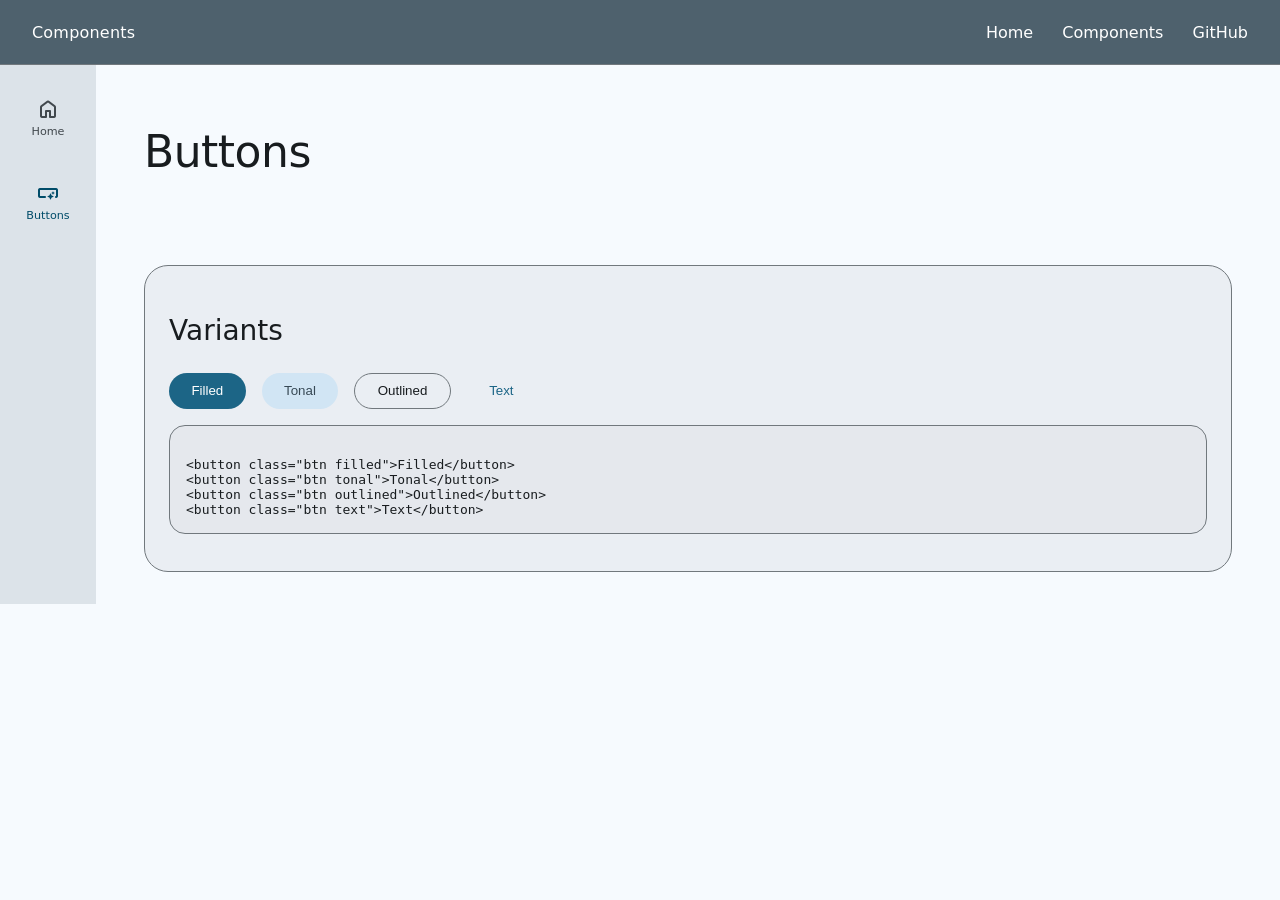
<file: components/buttons.html>
<!DOCTYPE html>
<html lang="en">
<head>
  <meta charset="UTF-8">
  <title>Buttons | Components</title>

  <link rel="stylesheet" href="../assets/css/styles.css">
  <link href="https://fonts.googleapis.com/css2?family=Material+Symbols+Rounded" rel="stylesheet" />
</head>

<body>

<header class="top-bar">
  <span class="title">Components</span>
  <nav>
    <a href="../index.html">Home</a>
    <a href="../components/buttons.html">Components</a>
    <a href="https://github.com/danielcoons">GitHub</a>
  </nav>
</header>

<div class="app">

  <aside class="nav-rail">

    <a href="../index.html" class="nav-item">
      <span class="material-symbols-rounded">home</span>
      <span class="label">Home</span>
    </a>

    <a href="../components/buttons.html" class="nav-item active">
      <span class="material-symbols-rounded">smart_button</span>
      <span class="label">Buttons</span>
    </a>
  </aside>

  <main class="content">

    <h1>Buttons</h1>

    <div class="component-block">
      <h2>Variants</h2>

      <div class="demo-row">
        <button class="btn filled">Filled</button>
        <button class="btn tonal">Tonal</button>
        <button class="btn outlined">Outlined</button>
        <button class="btn text">Text</button>
      </div>

<pre><code>
&lt;button class="btn filled"&gt;Filled&lt;/button&gt;
&lt;button class="btn tonal"&gt;Tonal&lt;/button&gt;
&lt;button class="btn outlined"&gt;Outlined&lt;/button&gt;
&lt;button class="btn text"&gt;Text&lt;/button&gt;
</code></pre>

    </div>

  </main>

</div>

<script src="../assets/js/main.js"></script>

</body>
</html>
</file>
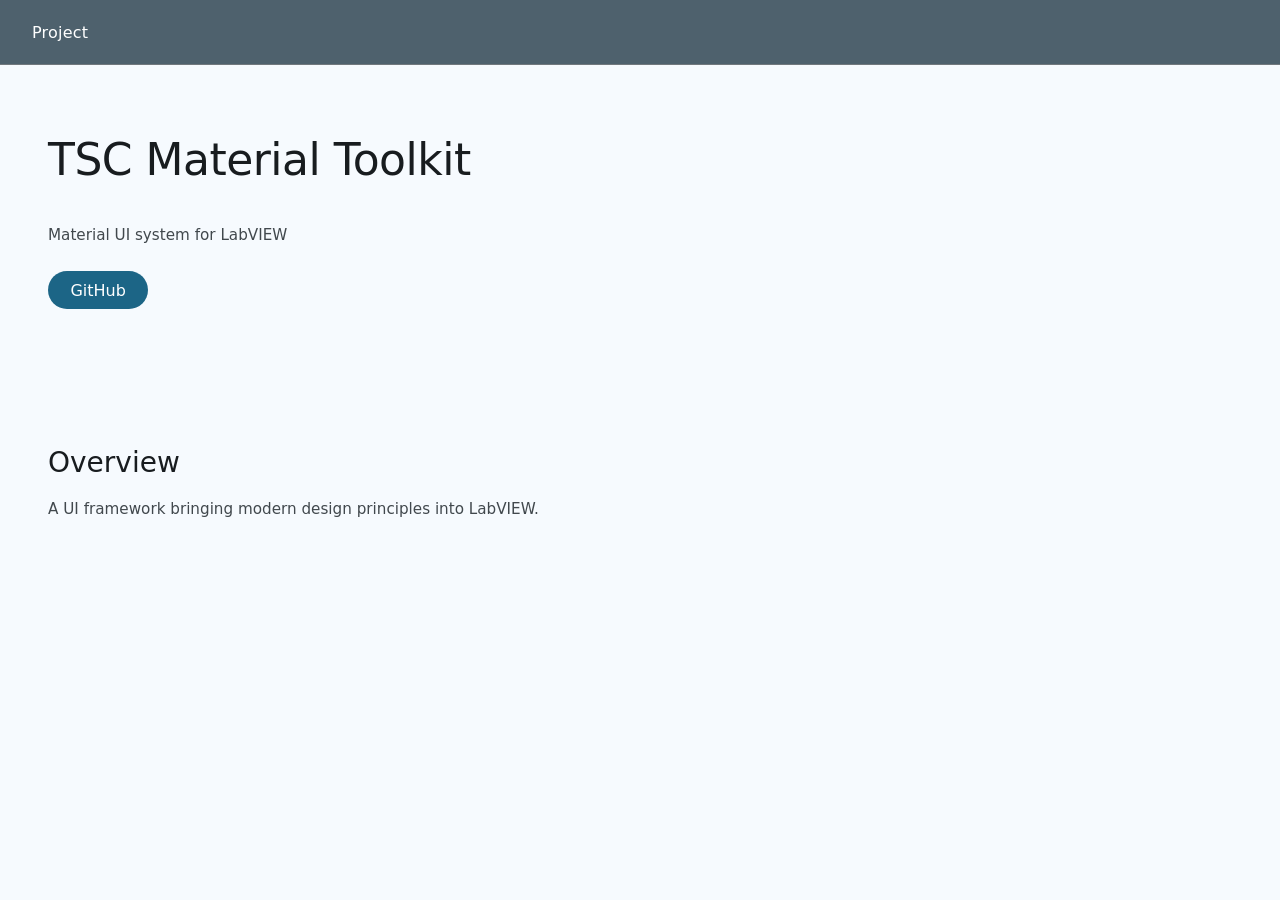
<file: projects/sample-project.html>
<!DOCTYPE html>
<html lang="en">
<head>
  <meta charset="UTF-8">
  <title>Sample Project</title>

  <link rel="stylesheet" href="../assets/css/styles.css">
  <link href="https://fonts.googleapis.com/css2?family=Material+Symbols+Rounded" rel="stylesheet" />
</head>

<body>

<header class="top-bar">
  <span class="title">Project</span>
</header>

<main class="content">

  <section class="project-hero">
    <h1>TSC Material Toolkit</h1>
    <p class="subtitle">Material UI system for LabVIEW</p>

    <div class="cta-row">
      <a href="#" class="btn filled">GitHub</a>
    </div>
  </section>

  <section class="project-section">
    <h2>Overview</h2>
    <p>
      A UI framework bringing modern design principles into LabVIEW.
    </p>
  </section>

</main>

<script src="../assets/js/main.js"></script>

</body>
</html>
</file>
<file: assets/css/styles.css>
/* =========================
   MATERIAL THEME (AUTO LIGHT/DARK)
========================= */

/* LIGHT THEME */
:root {

  /* Primary */
  --primary: #1C6586;
  --on-primary: #FFFFFF;
  --primary-container: #C4E7FF;
  --on-primary-container: #004C69;

  /* Secondary */
  --secondary: #4E616D;
  --on-secondary: #FFFFFF;
  --secondary-container: #D1E5F4;
  --on-secondary-container: #374955;

  /* Tertiary */
  --tertiary: #586421;
  --on-tertiary: #FFFFFF;

  /* Background / Surface */
  --background: #F6FAFE;
  --on-background: #181C1F;

  --surface: #F6FAFE;
  --on-surface: #181C1F;

  --surface-variant: #DCE3E9;
  --on-surface-variant: #41484D;

  --surface-container: #EAEEF3;
  --surface-container-high: #E5E8ED;

  /* Outline */
  --outline: #71787D;

  /* Shape */
  --radius: 24px;

  /* Motion */
 --transition: 0.18s cubic-bezier(0.2, 0, 0, 1);
  
}

/* DARK THEME */
@media (prefers-color-scheme: dark) {
  :root {

    --primary: #90CEF3;
    --on-primary: #00354A;
    --primary-container: #004C69;
    --on-primary-container: #C4E7FF;

    --secondary: #B5C9D7;
    --on-secondary: #20333E;
    --secondary-container: #374955;
    --on-secondary-container: #D1E5F4;

    --tertiary: #BFCE7E;
    --on-tertiary: #2B3400;

    --background: #0F1417;
    --on-background: #DFE3E7;

    --surface: #0F1417;
    --on-surface: #DFE3E7;

    --surface-variant: #41484D;
    --on-surface-variant: #C0C7CD;

    --surface-container: #1C2023;
    --surface-container-high: #262B2E;

    --outline: #8B9297;
  }
}

/* =========================
   BASE
========================= */

body {
  margin: 0;
  font-family: system-ui, -apple-system, sans-serif;
  background: var(--background);
  color: var(--on-background);
}
* {
  transition:
    background-color var(--transition),
    color var(--transition),
    box-shadow var(--transition),
    transform var(--transition),
    border-color var(--transition);
}

/* =========================
   TYPOGRAPHY (M3 SCALE)
========================= */

h1 {
  font-size: 2.75rem;
  font-weight: 500;
  line-height: 1.2;
  letter-spacing: -0.5px;
}

h2 {
  font-size: 1.75rem;
  font-weight: 500;
  line-height: 1.3;
}

h3 {
  font-size: 1.25rem;
  font-weight: 500;
}

p {
  font-size: 0.95rem;
  line-height: 1.6;
  color: var(--on-surface-variant);
}

.title {
  font-weight: 500;
  letter-spacing: 0.2px;
}


/* =========================
   SPACING SYSTEM
========================= */

section {
  margin-bottom: 3.5rem;
}

.card {
  padding: 1.75rem;
}

.card-content {
  gap: 0.6rem;
}

.chip-row {
  margin-top: 1rem;
}

.card-actions {
  margin-top: 1.5rem;
}


section h2 {
  margin-bottom: 1rem;
}

/* =========================
   LINKS
========================= */

a {
  color: var(--primary);
  text-decoration: none;
  font-weight: 500;
  position: relative;
  transition: color var(--transition);
}

a:hover {
  color: var(--on-primary-container);
}

/* Underline animation */
a::after {
  content: "";
  position: absolute;
  left: 0;
  bottom: -2px;
  width: 100%;
  height: 1px;
  background: var(--primary);
  transform: scaleX(0);
  transform-origin: left;
  transition: transform var(--transition);
}

a:hover::after {
  transform: scaleX(1);
}

/* =========================
   TOP BAR
========================= */

.top-bar {
  height: 64px;
  display: flex;
  align-items: center;
  justify-content: space-between;
  padding: 0 2rem;
  background: var(--secondary);
  color: var(--on-secondary);
  border-bottom: 1px solid var(--outline);
}

.top-bar nav a {
  margin-left: 1.5rem;
  color: var(--on-secondary);
  transition: color var(--transition);
}

.top-bar nav a:hover {
  color: var(--on-secondary-container);
}

.top-bar nav a::after {
  content: "";
  position: absolute;
  left: 0;
  bottom: -2px;
  width: 100%;
  height: 1px;
  background: var(--on-secondary);
  transform: scaleX(0);
  transform-origin: left;
  transition: transform var(--transition);
}

/* =========================
   LAYOUT
========================= */

.app {
  display: flex;
}

/* =========================
   NAV RAIL
========================= */

.nav-rail {
  width: 96px;
  background: var(--surface-variant);
  display: flex;
  flex-direction: column;
  align-items: center;
  padding-top: 1rem;
  gap: 0.75rem;
}

.nav-item {
  width: 72px;
  height: 72px;
  border-radius: 24px;
  display: flex;
  flex-direction: column;
  align-items: center;
  justify-content: center;
  text-decoration: none;
  color: var(--on-surface-variant);
  position: relative;
  transition: all var(--transition);
}

.nav-item:hover {
  background: var(--surface-container-high);
  color: var(--on-surface);
}

.nav-item.active {
  color: var(--on-primary-container);
}

.nav-item.active::before {
  width: 56px;
  height: 32px;
  background: var(--primary);
  opacity: 0.9;
}

.btn {
  transition: all var(--transition);
}

.btn:active {
  transform: scale(0.98);
}


/* ICONS */

.material-symbols-rounded {
  font-size: 24px;
  line-height: 1;
}

/* LABEL */

.nav-item .label {
  font-size: 0.7rem;
  margin-top: 4px;
}

/* =========================
   CONTENT
========================= */
.content {
  flex: 1;
  padding: 2rem 3rem;

  display: flex;
  flex-direction: column;
  gap: 2.5rem;
}


/* =========================
   HERO
========================= */

.hero {
  margin-bottom: 2rem;
}

.hero h1 {
  font-size: 2.5rem;
  margin-bottom: 1rem;
}

/* =========================
   GRID
========================= */

.grid {
  display: grid;
  grid-template-columns: repeat(auto-fit, minmax(260px, 1fr));
  gap: 1.5rem;
    margin-top: 1rem;

  /* KEY LINE */
  align-items: stretch;
}

/* =========================
   CARDS
========================= */

.card {
  display: flex;
  flex-direction: column;

  background: var(--surface-container);
  border: 1px solid var(--outline);
  border-radius: var(--radius);
  padding: 1.5rem;

  height: 100%; /* ensures full stretch */
  transition: var(--transition);

  position: relative;
  z-index: 0;
}

.card:hover {
  background: var(--surface-container-high);
   z-index: 1;
}
/* =========================
   ELEVATION
========================= */

.card {
  box-shadow:
    0 1px 2px rgba(0,0,0,0.08),
    0 2px 6px rgba(0,0,0,0.08);
}

.card:hover {
  transform: translateY(-6px);
  box-shadow:
    0 6px 18px rgba(0,0,0,0.18),
    0 2px 6px rgba(0,0,0,0.12);
}


.card-actions {
  margin-top: auto;

  display: flex;
  flex-direction: column;
  gap: 2rem;
}
/* Links row */
.action-links {
  display: flex;
  gap: 1rem;
  flex-wrap: wrap;
}

.card-content {
  display: flex;
  flex-direction: column;
  gap: 0.5rem;
}
.card:hover {
  transform: translateY(-4px);
  box-shadow: 0 10px 24px rgba(0,0,0,0.2);
}

/* =========================
   VIPM BADGE
========================= */

.vipm-badge img {
  height: 28px;
  border-radius: 8px;

  transition:
    transform var(--transition),
    box-shadow var(--transition);
}

/* subtle hover lift */
.vipm-badge:hover img {
  transform: translateY(-2px);
  box-shadow: 0 4px 10px rgba(0,0,0,0.25);
}

.vipm-meta {
  display: flex;
  align-items: center;
  gap: 0.5rem;
  font-size: 0.8rem;
  color: var(--on-surface-variant);
}

/* =========================
   STATE LAYERS
========================= */

.card::after {
  content: "";
  position: absolute;
  inset: 0;
  background: currentColor;
  opacity: 0;
  pointer-events: none;
  transition: opacity var(--transition);
}

.card:hover::after {
  opacity: 0.03;
}


/* =========================
   CHIPS (FLOATING / M3 STYLE)
========================= */

.chip {
  display: inline-flex;
  align-items: center;
  gap: 0.4rem;

  padding: 0.4rem 0.9rem;
  border-radius: 999px;

  background: var(--surface-container-high);
  color: var(--on-surface);

  border: 1px solid var(--outline);

  font-size: 0.85rem;
  font-weight: 500;

  cursor: default;

  /* FLOAT BASE */
  box-shadow: 0 1px 2px rgba(0,0,0,0.2);

  transition:
    transform var(--transition),
    box-shadow var(--transition),
    background var(--transition);
}

/* Chips grouped together */
.chip-row {
  display: flex;
  flex-wrap: wrap;
  gap: 0.5rem;

  margin-top: 0.75rem;
}

/* Space between chips and link */
.card-actions {
  margin-top: 1.25rem;
}


/* HOVER = LIFT */
.chip:hover {
  transform: translateY(-2px);

  box-shadow:
    0 4px 10px rgba(0,0,0,0.25),
    0 1px 3px rgba(0,0,0,0.2);
}

/* ACTIVE (pressed) */
.chip:active {
  transform: translateY(0);

  box-shadow: 0 1px 2px rgba(0,0,0,0.2);
}

/* SELECTED CHIP */

.chip.selected {
  background: var(--primary-container);
  color: var(--on-primary-container);
  border: none;

  box-shadow: 0 2px 6px rgba(0,0,0,0.25);
}

.chip.selected:hover {
  box-shadow:
    0 6px 14px rgba(0,0,0,0.3),
    0 2px 6px rgba(0,0,0,0.2);
}


/* =========================
   BUTTONS (M3 STYLE)
========================= */

.btn {
  border-radius: 999px;
  padding: 0.6rem 1.4rem;
  border: none;
  cursor: pointer;
  font-weight: 500;
  position: relative;
  overflow: hidden;
}

/* Filled */
.btn.filled {
  background: var(--primary);
  color: var(--on-primary);
}

/* Tonal */
.btn.tonal {
  background: var(--secondary-container);
  color: var(--on-secondary-container);
}

/* Outlined */
.btn.outlined {
  border: 1px solid var(--outline);
  background: transparent;
  color: var(--on-surface);
}

/* Text */
.btn.text {
  background: transparent;
  color: var(--primary);
}

/* Hover state layer */
.btn::after {
  content: "";
  position: absolute;
  inset: 0;
  background: currentColor;
  opacity: 0;
  transition: var(--transition);
}

.btn:hover::after {
  opacity: 0.08;
}

/* =========================
   DEMO ROW
========================= */

.demo-row {
  display: flex;
  gap: 1rem;
  margin-top: 1rem;
  flex-wrap: wrap;
}

/* =========================
   COMPONENT BLOCK
========================= */

.component-block {
  background: var(--surface-container);
  border-radius: var(--radius);
  padding: 1.5rem;
  margin-top: 1rem;
  border: 1px solid var(--outline);
}

/* =========================
   PROJECT PAGE
========================= */

.project-hero {
  margin-bottom: 2rem;
}

.project-section {
  margin-top: 2.5rem;
}

/* =========================
   CTA ROW
========================= */

.cta-row {
  margin-top: 1.5rem;
  display: flex;
  gap: 1rem;
}

/* =========================
   CODE BLOCKS
========================= */

pre {
  background: var(--surface-container-high);
  padding: 1rem;
  border-radius: 16px;
  overflow-x: auto;
  margin-top: 1rem;
  border: 1px solid var(--outline);
}
/* =========================
   CREDENTIAL IMAGES
========================= */

/* Container (wrap your 3 images in this) */
.credential-row {
  display: flex;
  gap: 1.5rem;
  flex-wrap: wrap;
  margin-top: 1rem;
}

/* Image styling */
.credential-image {
  width: 150px;
  height: 150px;
  object-fit: cover;

  border-radius: 20px;

  background: var(--surface-container);
  padding: 0.4rem;

  /* subtle elevation */
  box-shadow: 0 2px 6px rgba(0,0,0,0.15);

  transition:
    transform var(--transition),
    box-shadow var(--transition),
    border-color var(--transition);
}

/* Hover = lift */
.credential-image:hover {
  transform: translateY(-4px);

  box-shadow:
    0 8px 18px rgba(0,0,0,0.25),
    0 2px 6px rgba(0,0,0,0.2);

  border-color: var(--primary);
}

/* Optional: focus (keyboard accessibility) */
.credential-image:focus {
  outline: 2px solid var(--primary);
  outline-offset: 2px;
}

.credential-item {
  display: flex;
  flex-direction: column;
  align-items: center;
  gap: 0.5rem;
}

.credential-item span {
  font-size: 0.8rem;
  color: var(--on-surface-variant);
}
.credential-row {
  padding: 1rem;
  background: var(--surface-container);
  border-radius: var(--radius);
}

/* =========================
   CAROUSEL
========================= */

.carousel {
  position: relative;
  width: 100%;
  height: 160px;
  border-radius: 16px;
  overflow: hidden;
  margin-bottom: 1rem;
}

/* Images */

.carousel-track {
  width: 100%;
  height: 100%;
  position: relative;
}

.carousel-image {
  position: absolute;
  width: 100%;
  height: 100%;
  object-fit: cover;
  filter: blur(6px);

  opacity: 0;
  transition: opacity var(--transition);
}

.carousel-image.active {
  opacity: 1;
}

/* Buttons */

.carousel-btn {
  position: absolute;
  top: 50%;
  transform: translateY(-50%);

  background: rgba(0,0,0,0.4);
  color: white;

  border: none;
  width: 32px;
  height: 32px;
  border-radius: 50%;

  cursor: pointer;

    backdrop-filter: blur(6px);
  transition: var(--transition);
}

.carousel-btn.prev {
  left: 8px;
}

.carousel-btn.next {
  right: 8px;
}

/* Dots */

.carousel-dots {
  position: absolute;
  bottom: 6px;
  width: 100%;
  display: flex;
  justify-content: center;
  gap: 6px;
}

.carousel-dots span {
  width: 6px;
  height: 6px;
  border-radius: 50%;
  background: rgba(255,255,255,0.5);
  cursor: pointer;
}

.carousel-dots span.active {
  background: white;
}

.carousel::after {
  content: "";
  position: absolute;
  inset: 0;
  background: linear-gradient(to bottom, transparent, rgba(0,0,0,0.25));
pointer-events: none; /* 🔥 allows clicks through */
}

.carousel-image.loaded {
  filter: blur(0);
}

.carousel-btn:hover {
  transform: translateY(-50%) scale(1.1);
  background: rgba(0,0,0,0.6);
}
/* =========================
   SECTION SPACING
========================= */

section {
  margin-bottom: 3rem;
}

/* =========================
   FADE / SLIDE IN
========================= */

.fade-in {
  opacity: 0;
  transform: translateY(12px);
  animation: fadeIn 0.5s ease forwards;
}

@keyframes fadeIn {
  to {
    opacity: 1;
    transform: translateY(0);
  }
}
</file>
